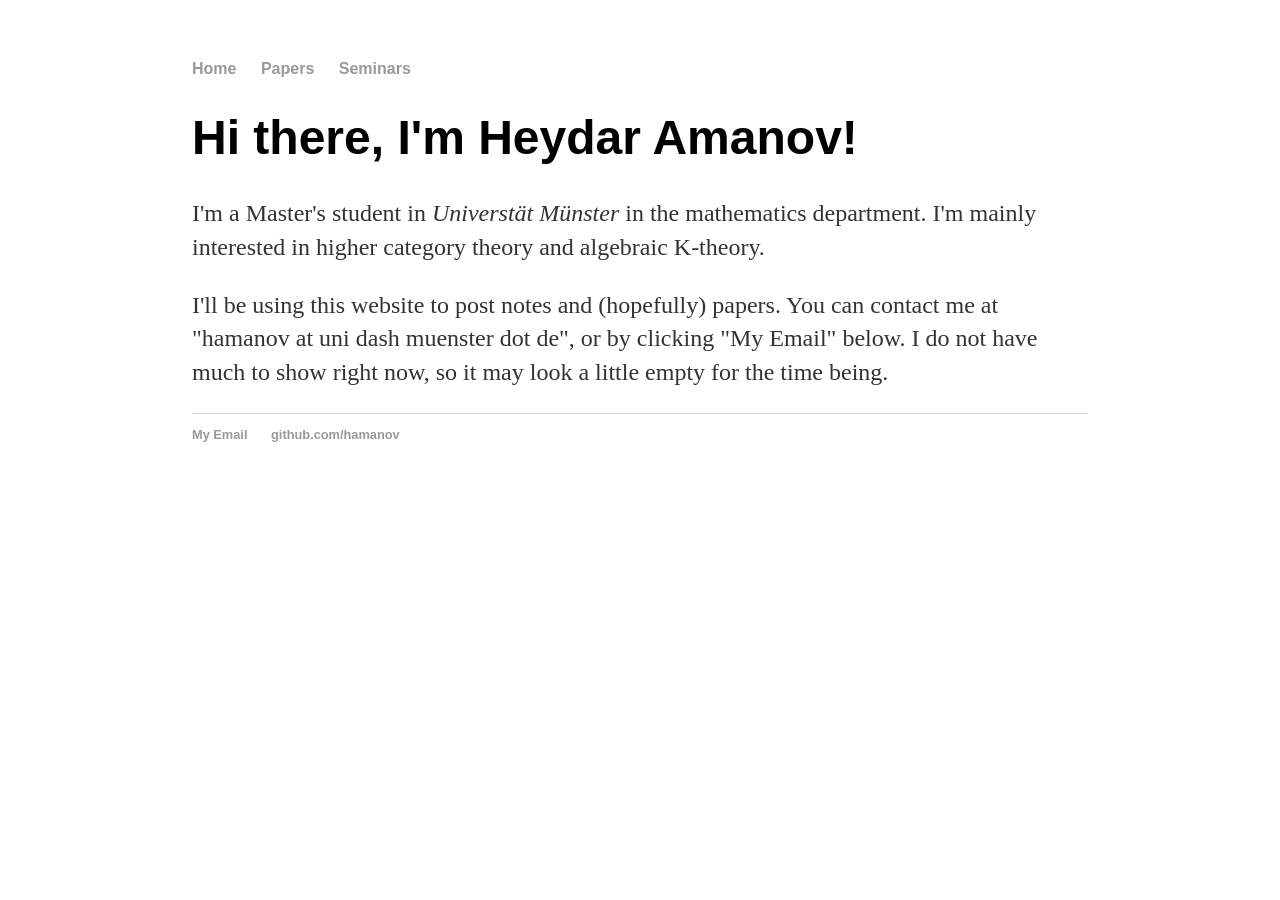
<file: index.html>
<!DOCTYPE html>
<html>
	<head>
		<title>Heydar Amanov's page</title>
		<link rel="stylesheet" type="text/css" href="/css/main.css">
	</head>
	<body>
		<div>
			<nav>
	    		<ul>
	        		<li><a href="/">Home</a></li>
	        		<li><a href="/papers">Papers</a></li>
					<li><a href="/seminars">Seminars</a></li>
	    		</ul>
			</nav>
		</div>
		<div class="container">
    		<div class="blurb">
        		<h1>Hi there, I'm Heydar Amanov!</h1>
				<p>I'm a Master's student in <em>Universtät Münster</em> in the mathematics department. I'm mainly interested in higher category theory and algebraic K-theory.</p>
				<p>I'll be using this website to post notes and (hopefully) papers. You can contact me at "hamanov at uni dash muenster dot de", or by clicking "My Email" below.
				I do not have much to show right now, so it may look a little empty for the time being.</p>
    		</div><!-- /.blurb -->
		</div><!-- /.container -->
		<footer>
    		<ul>
        		<li><a href="mailto:hamanov@uni-muenster.de">My Email</a></li>
        		<li><a href="https://github.com/hamanov">github.com/hamanov</a></li>
			</ul>
		</footer>
	</body>
</html>
</file>
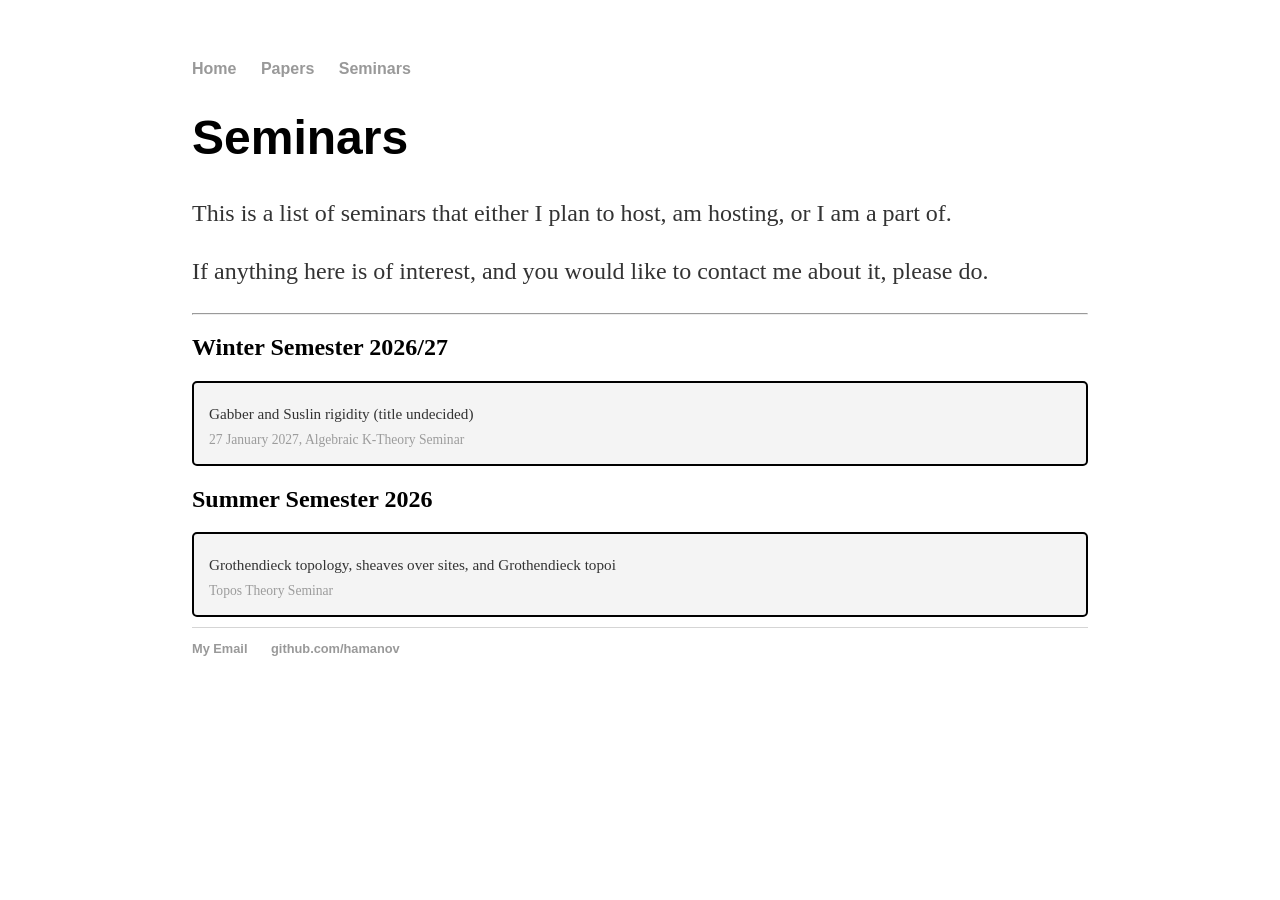
<file: seminars.html>
<!DOCTYPE html>
<html>
    <head>
        <title>Heydar Amanov's page</title>
        <link rel="stylesheet" type="text/css" href="/css/main.css">

        <style>
            .box {
                width: 100%;
                box-sizing: border-box;
                height: auto;
                background-color: #f4f4f4;
                border: 2px solid black;
                padding: 15px;
                margin: 10px 0;
                border-radius: 5px;
            }
            .box h3 {
                color: black;
                margin: 0 0 5px 0;
            }
            .box .seminar-date {
                color: #9C9C9C;
                font-size: 0.85em;
                margin: 0;
            }
            .box .seminar-desc {
                font-size: 0.95em;
                margin: 5px 0;
            }
        </style>
    </head>
    <body>
        <div>
            <nav>
                <ul>
                    <li><a href="/">Home</a></li>
                    <li><a href="/papers">Papers</a></li>
                    <li><a href="/seminars">Seminars</a></li>
                </ul>
            </nav>
        </div>
        <div class="container">
            <div class="blurb">
                <h1>Seminars</h1>
                <p>This is a list of seminars that either I plan to host, am hosting, or I am a part of.</p>
                <p>If anything here is of interest, and you would like to contact me about it, please do.</p>
            </div><!-- /.blurb -->
        </div><!-- /.container -->
        <hr>
        <div>
            <h2>Winter Semester 2026/27</h2>
            <div class="box">
                <p class="seminar-desc">Gabber and Suslin rigidity (title undecided)</p>
                <p class="seminar-date">27 January 2027, Algebraic K-Theory Seminar</p>
            </div>
        </div>
        
        <div>
            <h2>Summer Semester 2026</h2>
            <div class="box">
                <p class="seminar-desc">Grothendieck topology, sheaves over sites, and Grothendieck topoi</p>
                <p class="seminar-date">Topos Theory Seminar</p>
            </div>
        </div>
        <footer>
            <ul>
                <li><a href="mailto:hamanov@uni-muenster.de">My Email</a></li>
                <li><a href="https://github.com/hamanov">github.com/hamanov</a></li>
            </ul>
        </footer>
    </body>
</html>
</file>
<file: css/main.css>
body {
    margin: 60px auto;
    width: 70%;
}
nav ul, footer ul {
    font-family:'Helvetica', 'Arial', 'Sans-Serif';
    padding: 0px;
    list-style: none;
    font-weight: bold;
}
nav ul li, footer ul li {
    display: inline;
    margin-right: 20px;
}
a {
    text-decoration: none;
    color: #999;
}
a:hover {
    text-decoration: underline;
}
h1 {
    font-size: 3em;
    font-family:'Helvetica', 'Arial', 'Sans-Serif';
}
p {
    font-size: 1.5em;
    line-height: 1.4em;
    color: #333;
}
footer {
    border-top: 1px solid #d5d5d5;
    font-size: .8em;
}

ul.posts { 
    margin: 20px auto 40px; 
    font-size: 1.5em;
}

ul.posts li {
    list-style: none;
}
</file>
